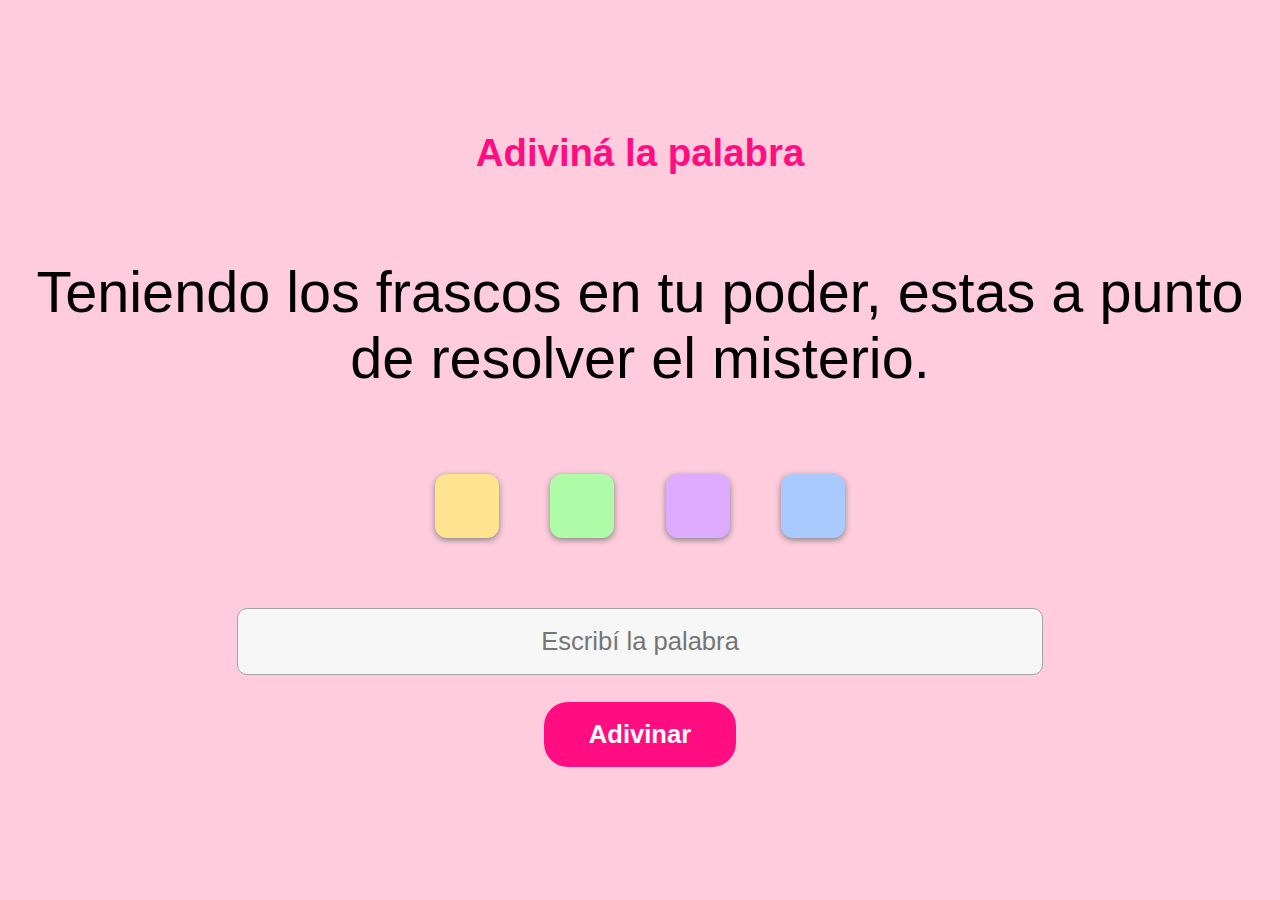
<file: index.html>
<!DOCTYPE html>
<html lang="en">
<head>
    <meta charset="UTF-8">
    <meta name="viewport" content="width=device-width, initial-scale=1.0">
    <title>Adiviná la palabra - Wikiposas</title>

    <link rel="stylesheet" href="style.css">
</head>
<body>
    <h1>Adiviná la palabra</h1>

    <p>Teniendo los frascos en tu poder, estas a punto de resolver el misterio.</p>

    <div id="contenedorPalabra">
        <div class="letra amarilloclaro" id="letra1"></div>
        <div class="letra verdeclaro" id="letra2"></div>
        <div class="letra violetaclaro" id="letra3"></div>
        <div class="letra celesteclaro" id="letra4"></div>
    </div>

    <input type="text" id="entradaAdivinanza" maxlength="4" placeholder="Escribí la palabra">
    <button onclick="verificarPalabra()">Adivinar</button>

    <div id="mensaje"></div>

    <script src="main.js"></script>
</body>
</html>
</file>
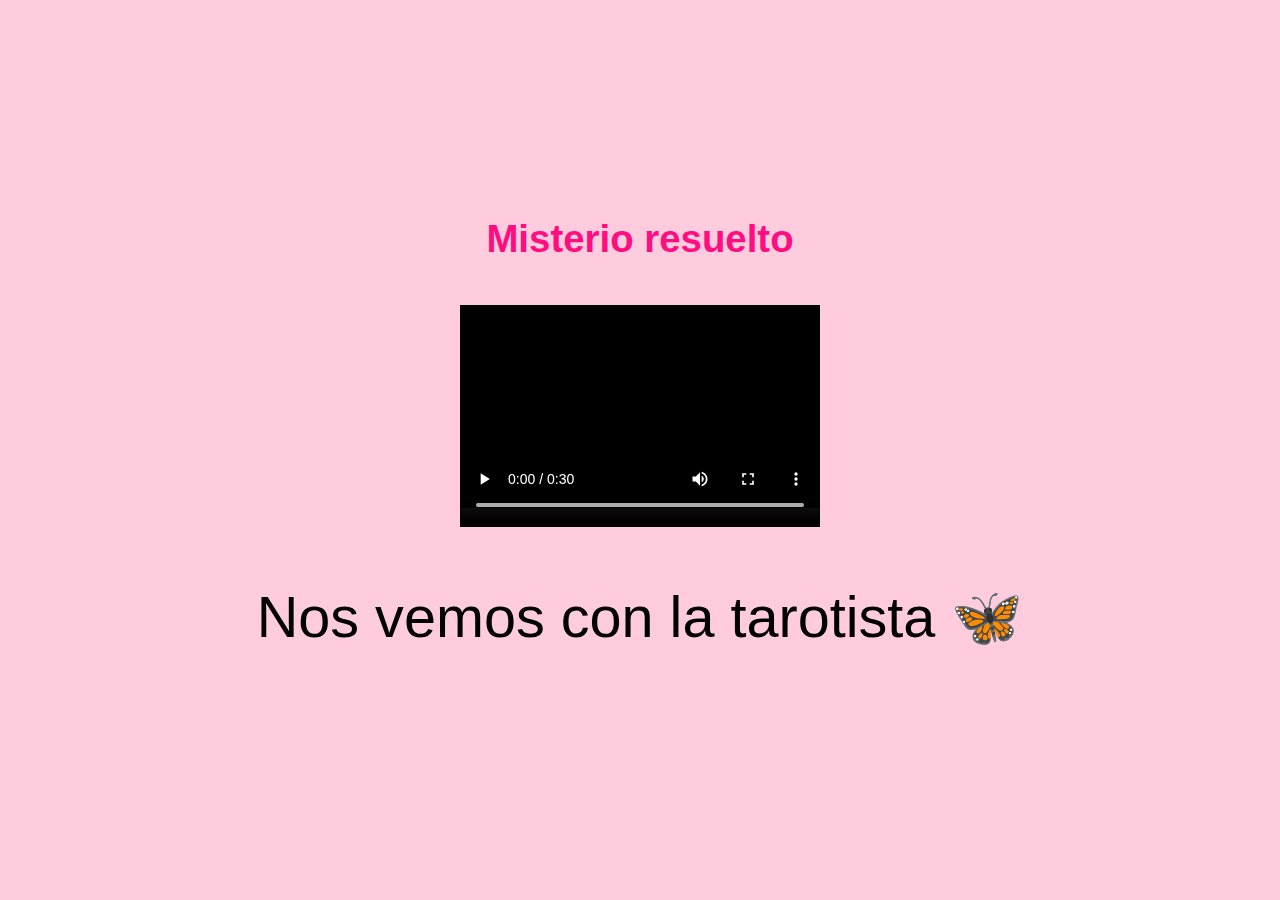
<file: video.html>
<!DOCTYPE html>
<html lang="en">
<head>
    <meta charset="UTF-8">
    <meta name="viewport" content="width=device-width, initial-scale=1.0">
    <title>Adivina la palabra - Wikiposas</title>

    <link rel="stylesheet" href="style.css">
</head>
<body>
    <h1>Misterio resuelto</h1>

    <video width="360" height="240" src="assets/video-demostración.mp4" controls></video>

    <p>Nos vemos con la tarotista 🦋</p>
</body>
</html>
</file>
<file: style.css>
body {
  font-family: "Inter", sans-serif;
  display: flex;
  flex-direction: column;
  justify-content: center;
  align-items: center;
  height: 100vh;
  background-color: #ffccdd;
  margin: 0;
  padding: 0;
}

h1 {
  color: #ff0d81;
  font-size: 8vw;
  text-align: center;
}

p {
  color: black;
  font-size: 4.5vw;
  text-align: center;
}

#contenedorPalabra {
  display: flex;
  justify-content: center;
  margin-bottom: 5vh;
}

.letra {
  width: 15vw;
  height: 15vw;
  border-radius: 12px;
  margin: 2vw;
  display: flex;
  justify-content: center;
  align-items: center;
  font-size: 7vw;
  font-weight: bold;
  background-color: white;
  box-shadow: 0 2px 6.5px gray;
  transition: background-color 0.5s ease, color 0.5s ease;
}

/* CASILLAS INCOMPLETAS */
.amarilloclaro {
  background-color: #fee48e;
}

.verdeclaro {
  background-color: #aefca7;
}

.violetaclaro {
  background-color: #deacff;
}

.celesteclaro {
  background-color: #aac9ff;
}


/* CASILLAS COMPLETAS */
.amarillo {
  background-color: #ffe432;
}

.verde {
  background-color: #52ff42;
}

.violeta {
  background-color: #b74cff;
}

.celeste {
  background-color: #4086fe;
}

/* Error */
.rojo {
  background-color: #f74f4f;
}

.animacion-casilla {
  animation: coloreo 0.5s ease; /* Animación de entrada */
}

@keyframes coloreo {
  from {
    transform: scale(0.8);
    opacity: 0.5;
  }
  to {
    transform: scale(1);
    opacity: 1;
  }
}

input {
  padding: 2vh;
  font-size: 5vw;
  margin-bottom: 3vh;
  width: 60vw;
  text-align: center;
  border-radius: 10px;
  border: 1px solid #a3a3a3;
  background-color: rgb(247, 247, 247);
}

button {
  padding: 2vh 5vh;
  font-size: 5vw;
  font-weight: 700;
  background-color: #ff0d81;
  color: white;
  cursor: pointer;
  border: none;
  border-radius: 24px;
}

button:hover {
  background-color: #ce1870;
}

#mensaje {
  margin-top: 3vh;
  font-size: 5vw;
  font-weight: 700;
  color: #ff0d81;
  text-align: center;
}

/* VERSIÓN MOBILE */
@media (min-width: 768px) {
  h1 {
    font-size: 3vw;
  }

  .letra {
    width: 5vw;
    height: 5vw;
    font-size: 3vw;
    font-weight: 900;
  }

  input,
  button {
    font-size: 2vw;
  }

  #mensaje {
    font-size: 2vw;
  }
}
</file>
